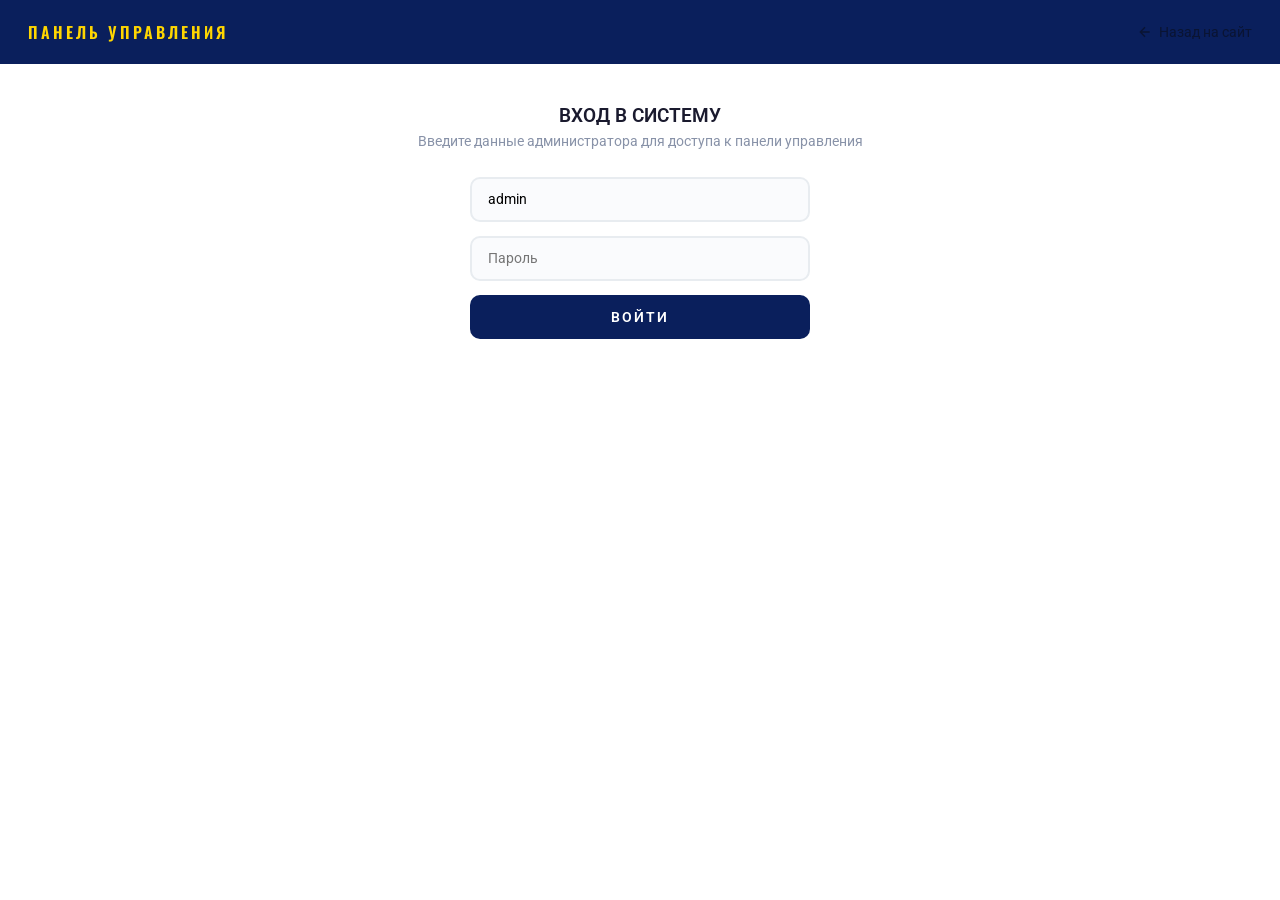
<file: admin.html>
<!DOCTYPE html>
<html lang="ru">
<head>
  <meta charset="UTF-8">
  <meta name="viewport" content="width=device-width, initial-scale=1.0">
  <title>Алга — Панель Управления</title>
  <link href="https://fonts.googleapis.com/css2?family=Bebas+Neue&family=Oswald:wght@300;400;600;700&family=Roboto:wght@300;400;500&display=swap" rel="stylesheet">
  <link rel="stylesheet" href="css/style.css">
  <style>
    body, html { margin: 0; padding: 0; height: 100%; background: #f0f2f5; }
    #adminModal { position: static; display: block; min-height: 100vh; background: transparent; padding: 0; box-sizing: border-box; }
    .admin-panel { max-height: none; box-shadow: none; border-radius: 0; margin: 0; width: 100%; max-width: none; min-height: 100vh; }
    .admin-close { display: none; }
  </style>
</head>
<body>

<div id="adminModal">
  <div class="admin-panel">
    <div class="admin-header">
      <h2>ПАНЕЛЬ УПРАВЛЕНИЯ</h2>
      <a href="index.html" style="display:flex; align-items:center; text-decoration:none; color:inherit; font-size:14px; opacity:0.8;">
        <svg width="16" height="16" viewBox="0 0 24 24" fill="none" stroke="currentColor" stroke-width="2" style="margin-right:6px;"><path d="M19 12H5M12 19l-7-7 7-7"/></svg> Назад на сайт
      </a>
    </div>

    <div id="adminLogin" class="admin-login">
      <h3>ВХОД В СИСТЕМУ</h3>
      <p>Введите данные администратора для доступа к панели управления</p>
      <div class="login-form">
        <input type="text" id="loginUser" placeholder="Логин" value="admin">
        <input type="password" id="loginPass" placeholder="Пароль">
        <button class="login-btn" onclick="doLogin()">Войти</button>
        <div class="login-error" id="loginError" style="display:none;">Неверный логин или пароль</div>
      </div>
    </div>

    <div id="adminContent" class="admin-content-hidden">
      <div class="admin-tabs">
        <button class="admin-tab active" onclick="switchTab('applications', this)">Заявки</button>
        <button class="admin-tab" onclick="switchTab('trainers', this)">Тренеры</button>
        <button class="admin-tab" onclick="switchTab('schedule', this)">Расписание</button>
        <button class="admin-tab" onclick="switchTab('stats', this)">Статистика</button>
      </div>

      <div class="admin-body">
        <div class="tab-content active" id="tab-applications">
          <div class="admin-section-title">ВХОДЯЩИЕ ЗАЯВКИ</div>
          <table class="admin-table">
            <thead>
              <tr>
                <th>#</th><th>Имя</th><th>Телефон</th>
                <th>Секция</th><th>Возраст</th><th>Статус</th><th>Действия</th>
              </tr>
            </thead>
            <tbody id="applicationsBody"></tbody>
          </table>
        </div>

        <div class="tab-content" id="tab-trainers">
          <div class="admin-add-form">
            <h4>+ Добавить тренера</h4>
            <div class="admin-form-row">
              <input type="text" id="trName" placeholder="Имя тренера">
              <select id="trSport">
                <option value="sambo">Самбо</option>
                <option value="karate">Карате</option>
                <option value="boxing">Бокс</option>
              </select>
              <input type="text" id="trTitle" placeholder="Звание / титул">
              <input type="text" id="trAchieve" placeholder="Достижение">
            </div>
            <button class="btn-add" onclick="addTrainer()">Добавить</button>
          </div>
          <div class="admin-section-title">СПИСОК ТРЕНЕРОВ</div>
          <table class="admin-table">
            <thead>
              <tr><th>Имя</th><th>Секция</th><th>Звание</th><th>Достижение</th><th>Действия</th></tr>
            </thead>
            <tbody id="trainersAdminBody"></tbody>
          </table>
        </div>

        <div class="tab-content" id="tab-schedule">
          <div class="admin-add-form">
            <h4>+ Добавить занятие</h4>
            <div class="admin-form-row">
              <input type="text" id="slotTime" placeholder="Время (09:00)">
              <select id="slotDay">
                <option value="Пн">Понедельник</option>
                <option value="Вт">Вторник</option>
                <option value="Ср">Среда</option>
                <option value="Чт">Четверг</option>
                <option value="Пт">Пятница</option>
                <option value="Сб">Суббота</option>
                <option value="Вс">Воскресенье</option>
              </select>
              <select id="slotSport">
                <option value="sambo">Самбо</option>
                <option value="karate">Карате</option>
                <option value="boxing">Бокс</option>
              </select>
              <input type="text" id="slotTrainer" placeholder="Тренер">
            </div>
            <button class="btn-add" onclick="addSlot()">Добавить</button>
          </div>
          <div class="admin-section-title">ТЕКУЩЕЕ РАСПИСАНИЕ</div>
          <table class="admin-table">
            <thead>
              <tr><th>День</th><th>Время</th><th>Секция</th><th>Тренер</th><th>Действия</th></tr>
            </thead>
            <tbody id="scheduleAdminBody"></tbody>
          </table>
        </div>

        <div class="tab-content" id="tab-stats">
          <div class="admin-section-title">СТАТИСТИКА КОМПЛЕКСА</div>
          <div class="stats-boxes">
            <div class="stat-box">
              <div class="stat-box-num" id="statEnroll">0</div>
              <div class="stat-box-label">Заявок всего</div>
            </div>
            <div class="stat-box">
              <div class="stat-box-num" id="statTrainers">0</div>
              <div class="stat-box-label">Тренеров</div>
            </div>
            <div class="stat-box">
              <div class="stat-box-num" id="statSlots">0</div>
              <div class="stat-box-label">Занятий в неделю</div>
            </div>
          </div>
          <div class="stats-chart">
            <div class="stats-chart-title">
              Распределение по секциям
            </div>
            <div id="sportBars"></div>
          </div>
        </div>
      </div>
    </div>
  </div>
</div>

<script src="js/admin_panel.js?v=1"></script>
</body>
</html>
</file>
<file: css/style.css>
:root {
  --blue: #0A1F5C;
  --blue-mid: #1A3A8F;
  --blue-light: #2550C0;
  --yellow: #FFD600;
  --yellow-dark: #F5B800;
  --white: #FFFFFF;
  --gray: #F0F4FF;
  --text-dark: #0A1229;
  --text-gray: #5A6A8A;
}

* { margin: 0; padding: 0; box-sizing: border-box; }
html { scroll-behavior: smooth; }
body {
  font-family: 'Roboto', sans-serif;
  background: var(--white);
  color: var(--text-dark);
  overflow-x: hidden;
}

/* ====== NAV ====== */
nav {
  position: fixed; top: 0; left: 0; right: 0; z-index: 1000;
  display: flex; align-items: center; justify-content: space-between;
  padding: 0 48px;
  height: 72px;
  background: rgba(10,31,92,0.97);
  backdrop-filter: blur(12px);
  border-bottom: 2px solid var(--yellow);
}
.nav-logo {
  font-family: 'Bebas Neue', cursive;
  font-size: 2.2rem;
  color: var(--yellow);
  letter-spacing: 4px;
  text-shadow: 0 0 20px rgba(255,214,0,0.4);
}
.nav-links { display: flex; gap: 36px; list-style: none; }
.nav-links a {
  font-family: 'Oswald', sans-serif;
  font-weight: 400;
  font-size: 0.85rem;
  letter-spacing: 2px;
  text-transform: uppercase;
  color: rgba(255,255,255,0.8);
  text-decoration: none;
  transition: color 0.2s;
}
.nav-links a:hover { color: var(--yellow); }
.nav-btn {
  font-family: 'Oswald', sans-serif;
  font-weight: 600;
  font-size: 0.8rem;
  letter-spacing: 2px;
  text-transform: uppercase;
  background: var(--yellow);
  color: var(--blue);
  border: none;
  padding: 10px 24px;
  cursor: pointer;
  transition: background 0.2s, transform 0.1s;
}
.nav-btn:hover { background: var(--yellow-dark); transform: translateY(-1px); }

/* ====== HERO ====== */
#hero {
  min-height: 100vh;
  background: var(--blue);
  position: relative;
  display: flex;
  align-items: center;
  overflow: hidden;
  padding-top: 72px;
}
.hero-bg-photo {
  position: absolute; inset: 0;
  background-image: url('https://images.unsplash.com/photo-1544717305-2782549b5136?w=1600&q=80');
  background-size: cover;
  background-position: center;
  opacity: 0.18;
}
.hero-bg-lines {
  position: absolute; inset: 0;
  background-image:
    repeating-linear-gradient(90deg, rgba(255,214,0,0.04) 0px, rgba(255,214,0,0.04) 1px, transparent 1px, transparent 80px),
    repeating-linear-gradient(0deg, rgba(255,214,0,0.04) 0px, rgba(255,214,0,0.04) 1px, transparent 1px, transparent 80px);
}
.hero-diagonal {
  position: absolute;
  right: -80px; top: 0; bottom: 0;
  width: 55%;
  background: var(--blue-mid);
  clip-path: polygon(15% 0, 100% 0, 100% 100%, 0% 100%);
  overflow: hidden;
}
.hero-diagonal-photo {
  position: absolute; inset: 0;
  background-image: url('https://images.unsplash.com/photo-1555597673-b21d5c935865?w=900&q=80');
  background-size: cover;
  background-position: center;
  opacity: 0.35;
}
.hero-content {
  position: relative; z-index: 2;
  padding: 0 80px;
  max-width: 700px;
}
.hero-tag {
  font-family: 'Oswald', sans-serif;
  font-size: 0.75rem;
  font-weight: 600;
  letter-spacing: 4px;
  text-transform: uppercase;
  color: var(--yellow);
  margin-bottom: 20px;
  display: flex; align-items: center; gap: 12px;
}
.hero-tag::before {
  content: '';
  display: block; width: 40px; height: 2px;
  background: var(--yellow);
}
.hero-title {
  font-family: 'Bebas Neue', cursive;
  font-size: clamp(3rem, 6vw, 5rem);
  line-height: 0.95;
  color: var(--white);
  margin-bottom: 6px;
}
.hero-title span { color: var(--yellow); }
.hero-subtitle {
  font-family: 'Oswald', sans-serif;
  font-size: clamp(0.85rem, 1.5vw, 1.1rem);
  font-weight: 300;
  letter-spacing: 6px;
  text-transform: uppercase;
  color: rgba(255,255,255,0.5);
  margin-bottom: 24px;
}
.hero-desc {
  font-size: 0.9rem;
  line-height: 1.6;
  color: rgba(255,255,255,0.65);
  margin-bottom: 28px;
  max-width: 440px;
}
.hero-btns { display: flex; gap: 16px; flex-wrap: wrap; }
.btn-primary {
  font-family: 'Oswald', sans-serif;
  font-weight: 600;
  font-size: 0.75rem;
  letter-spacing: 3px;
  text-transform: uppercase;
  background: var(--yellow);
  color: var(--blue);
  border: none;
  padding: 12px 28px;
  cursor: pointer;
  transition: all 0.2s;
  text-decoration: none;
  display: inline-block;
}
.btn-primary:hover { background: var(--yellow-dark); transform: translateY(-2px); box-shadow: 0 8px 24px rgba(255,214,0,0.3); }
.btn-outline {
  font-family: 'Oswald', sans-serif;
  font-weight: 600;
  font-size: 0.75rem;
  letter-spacing: 3px;
  text-transform: uppercase;
  background: transparent;
  color: var(--white);
  border: 2px solid rgba(255,255,255,0.3);
  padding: 10px 26px;
  cursor: pointer;
  transition: all 0.2s;
  text-decoration: none;
  display: inline-block;
}
.btn-outline:hover { border-color: var(--yellow); color: var(--yellow); }
.hero-stats {
  position: absolute;
  right: 60px; bottom: 60px;
  display: flex; gap: 48px;
  z-index: 2;
}
.stat { text-align: center; }
.stat-num {
  font-family: 'Bebas Neue', cursive;
  font-size: 2.8rem;
  color: var(--yellow);
  line-height: 1;
}
.stat-label {
  font-family: 'Oswald', sans-serif;
  font-size: 0.65rem;
  letter-spacing: 3px;
  text-transform: uppercase;
  color: rgba(255,255,255,0.4);
  margin-top: 4px;
}

/* ====== SECTION COMMON ====== */
.section-header { margin-bottom: 60px; }
.section-tag {
  font-family: 'Oswald', sans-serif;
  font-size: 0.7rem;
  font-weight: 600;
  letter-spacing: 4px;
  text-transform: uppercase;
  color: var(--blue-light);
  margin-bottom: 12px;
  display: flex; align-items: center; gap: 12px;
}
.section-tag::before {
  content: '';
  display: block; width: 30px; height: 2px;
  background: var(--yellow);
}
.section-title {
  font-family: 'Bebas Neue', cursive;
  font-size: clamp(2.5rem, 5vw, 4.5rem);
  color: var(--blue);
  line-height: 1;
}

/* ====== SPORTS ====== */
#sports {
  background: var(--gray);
  padding: 100px 80px;
}
.sports-grid {
  display: grid;
  grid-template-columns: repeat(3, 1fr);
  gap: 2px;
}
.sport-card {
  position: relative;
  background: var(--blue);
  overflow: hidden;
  cursor: pointer;
  transition: transform 0.3s;
}
.sport-card:hover { transform: translateY(-6px); z-index: 2; }
.sport-card::before {
  content: '';
  position: absolute;
  bottom: 0; left: 0; right: 0;
  height: 4px;
  background: var(--yellow);
  transform: scaleX(0);
  transition: transform 0.3s;
}
.sport-card:hover::before { transform: scaleX(1); }
.sport-card .sport-photo-wrap {
  overflow: hidden;
  height: 220px;
  border-radius: 0;
}
.sport-photo {
  width: 100%;
  height: 100%;
  object-fit: cover;
  display: block;
  opacity: 0.5;
  transition: opacity 0.3s, transform 0.4s;
}
.sport-card:hover .sport-photo { opacity: 0.65; transform: scale(1.12); }
.sport-body { padding: 36px 44px 44px; }
.sport-num {
  font-family: 'Bebas Neue', cursive;
  font-size: 5rem;
  color: rgba(255,255,255,0.05);
  position: absolute;
  top: 20px; right: 30px;
  line-height: 1;
}
.sport-name {
  font-family: 'Bebas Neue', cursive;
  font-size: 2.2rem;
  color: var(--white);
  letter-spacing: 3px;
  margin-bottom: 16px;
}
.sport-desc {
  font-size: 0.9rem;
  line-height: 1.7;
  color: rgba(255,255,255,0.55);
  margin-bottom: 28px;
}
.sport-features { list-style: none; display: flex; flex-direction: column; gap: 8px; }
.sport-features li {
  font-family: 'Oswald', sans-serif;
  font-size: 0.75rem;
  letter-spacing: 2px;
  text-transform: uppercase;
  color: rgba(255,255,255,0.4);
  display: flex; align-items: center; gap: 8px;
}
.sport-features li::before {
  content: '';
  display: block; width: 16px; height: 1px;
  background: var(--yellow);
}

/* ====== TRAINERS ====== */
#trainers { padding: 100px 80px; background: var(--white); }
.trainers-filter {
  display: flex;
  gap: 10px;
  justify-content: center;
  margin-bottom: 32px;
  flex-wrap: wrap;
}
.trainers-grid {
  display: grid;
  grid-template-columns: repeat(auto-fit, minmax(280px, 380px));
  gap: 32px;
  margin-top: 60px;
  justify-content: center;
}
.trainer-card {
  border: 1px solid rgba(10,31,92,0.1);
  overflow: hidden;
  border-radius: 12px;
  transition: box-shadow 0.3s;
  opacity: 0;
  transform: translateY(30px);
  animation: fadeUp 0.6s ease forwards;
}
.trainer-card:nth-child(1) { animation-delay: 0.1s; }
.trainer-card:nth-child(2) { animation-delay: 0.2s; }
.trainer-card:nth-child(3) { animation-delay: 0.3s; }
.trainer-card:nth-child(4) { animation-delay: 0.4s; }
.trainer-card:nth-child(5) { animation-delay: 0.5s; }
.trainer-card:hover { box-shadow: 0 20px 60px rgba(10,31,92,0.12); }
.trainer-photo {
  height: 300px;
  position: relative;
  overflow: hidden;
  background: var(--blue-mid);
  border-radius: 0;
}
.trainer-photo img {
  border-radius: 0;
}
.trainer-photo img {
  width: 100%; height: 100%;
  object-fit: cover;
  display: block;
  transition: transform 0.4s;
}
.trainer-card:hover .trainer-photo img { transform: scale(1.12); }
.trainer-photo::after {
  content: '';
  position: absolute;
  bottom: 0; left: 0; right: 0;
  height: 80px;
  background: linear-gradient(transparent, rgba(10,31,92,0.85));
}
.trainer-badge {
  position: absolute;
  top: 16px; right: 16px;
  background: var(--yellow);
  color: var(--blue);
  font-family: 'Oswald', sans-serif;
  font-size: 0.65rem;
  font-weight: 700;
  letter-spacing: 2px;
  text-transform: uppercase;
  padding: 6px 12px;
  z-index: 1;
}
.trainer-info { padding: 28px 32px; background: var(--white); }
.trainer-name {
  font-family: 'Bebas Neue', cursive;
  font-size: 1.8rem;
  color: var(--blue);
  letter-spacing: 2px;
  margin-bottom: 4px;
}
.trainer-sport {
  font-family: 'Oswald', sans-serif;
  font-size: 0.75rem;
  letter-spacing: 3px;
  text-transform: uppercase;
  color: var(--blue-light);
  margin-bottom: 16px;
}
.trainer-bio {
  font-size: 0.9rem;
  line-height: 1.6;
  color: var(--text-gray);
  margin-bottom: 20px;
}
.trainer-medals { display: flex; gap: 8px; flex-wrap: wrap; }
.medal {
  font-size: 0.7rem;
  font-family: 'Oswald', sans-serif;
  letter-spacing: 1px;
  padding: 4px 10px;
  border: 1px solid rgba(10,31,92,0.15);
  color: var(--text-gray);
}

/* ====== TRAINER MODAL ====== */
.trainer-modal {
  display: none;
  position: fixed;
  inset: 0;
  background: rgba(0,0,0,0.75);
  z-index: 9999;
  align-items: center;
  justify-content: center;
}
.trainer-modal.open {
  display: flex;
}
.trainer-modal-content {
  background: var(--white);
  border-radius: 16px;
  max-width: 480px;
  width: 90%;
  padding: 36px;
  position: relative;
  animation: fadeInUp 0.3s ease;
}
.trainer-modal-close {
  position: absolute;
  top: 16px;
  right: 16px;
  background: none;
  border: none;
  font-size: 1.5rem;
  cursor: pointer;
  color: #333;
  line-height: 1;
}
.trainer-modal-body {
  display: flex;
  gap: 20px;
  align-items: flex-start;
}
.trainer-modal-photo {
  width: 100px;
  height: 100px;
  border-radius: 50%;
  object-fit: cover;
  border: 3px solid var(--yellow);
  flex-shrink: 0;
}
.trainer-modal-name {
  font-family: 'Oswald', sans-serif;
  font-size: 1.5rem;
  font-weight: 700;
  color: var(--blue);
}
.trainer-modal-title {
  font-size: 0.9rem;
  color: var(--text-gray);
  margin: 4px 0;
}
.trainer-modal-sport {
  display: inline-block;
  padding: 3px 12px;
  border-radius: 20px;
  font-size: 0.78rem;
  font-weight: 700;
  margin-top: 4px;
}
.trainer-modal-divider {
  margin-top: 20px;
  padding-top: 20px;
  border-top: 1px solid #eee;
}
.trainer-modal-achieve-label {
  font-family: 'Oswald', sans-serif;
  font-size: 0.7rem;
  letter-spacing: 2px;
  text-transform: uppercase;
  color: var(--blue);
  margin-bottom: 8px;
}
.trainer-modal-achieve-text {
  font-size: 0.95rem;
  color: #333;
  line-height: 1.6;
}
.trainer-modal-enroll {
  display: block;
  margin-top: 24px;
  background: var(--yellow);
  color: var(--blue);
  text-align: center;
  padding: 12px;
  border-radius: 8px;
  font-family: 'Oswald', sans-serif;
  font-weight: 700;
  letter-spacing: 2px;
  text-decoration: none;
  transition: background 0.2s;
}
.trainer-modal-enroll:hover {
  background: var(--yellow-dark);
}

/* ====== GALLERY ====== */
#gallery {
  padding: 100px 80px;
  background: var(--blue);
}
#gallery .section-title { color: var(--white); }
#gallery .section-tag { color: rgba(255,214,0,0.8); }
.gallery-grid {
  display: flex;
  gap: 16px;
  overflow-x: auto;
  padding-bottom: 10px;
  scroll-snap-type: x mandatory;
  margin-top: 60px;
}
.gallery-item {
  min-width: 300px;
  height: 220px;
  flex-shrink: 0;
  scroll-snap-align: start;
  border-radius: 8px;
  overflow: hidden;
  position: relative;
  cursor: pointer;
}
.gallery-item img {
  width: 100%;
  height: 100%;
  object-fit: cover;
  display: block;
  border-radius: 8px;
  transition: transform 0.4s, filter 0.4s;
  filter: brightness(0.75) saturate(0.8);
}
.gallery-item:hover img { transform: scale(1.12); filter: brightness(0.9) saturate(1); }
.gallery-item::after {
  content: '';
  position: absolute; inset: 0;
  border: 0px solid var(--yellow);
  transition: border-width 0.2s;
  pointer-events: none;
}
.gallery-item:hover::after { border-width: 3px; }
.gallery-grid::-webkit-scrollbar { height: 6px; }
.gallery-grid::-webkit-scrollbar-thumb {
  background: var(--yellow);
  border-radius: 10px;
}

/* ====== GALLERY NAV ====== */
.gallery-nav {
  display: flex;
  gap: 10px;
  margin-top: 24px;
  justify-content: center;
}
.gallery-nav-btn {
  padding: 8px 16px;
  background: var(--yellow);
  color: var(--blue);
  border: none;
  cursor: pointer;
  font-family: 'Oswald', sans-serif;
  font-weight: 600;
  font-size: 0.85rem;
  transition: background 0.2s;
}
.gallery-nav-btn:hover {
  background: var(--yellow-dark);
}

/* ====== SCHEDULE ====== */
#schedule {
  padding: 100px 80px;
  background: var(--gray);
  position: relative;
  overflow: hidden;
}
#schedule::before {
  content: 'АЛГА';
  font-family: 'Bebas Neue', cursive;
  font-size: 20rem;
  color: rgba(10,31,92,0.04);
  position: absolute;
  right: -60px; top: 50%;
  transform: translateY(-50%);
  letter-spacing: 20px;
  pointer-events: none;
}
.schedule-filter {
  display: flex;
  gap: 12px;
  margin: 30px 0;
}
.filter-btn {
  padding: 10px 20px;
  border: 2px solid var(--blue);
  background: transparent;
  color: var(--blue);
  font-family: 'Oswald', sans-serif;
  cursor: pointer;
  transition: all 0.2s;
  letter-spacing: 2px;
}
.filter-btn.active,
.filter-btn:hover {
  background: var(--blue);
  color: var(--yellow);
}
.schedule-grid {
  display: grid;
  grid-template-columns: repeat(7, 1fr);
  gap: 2px;
  margin-top: 60px;
}
.day-col {
  display: flex;
  flex-direction: column;
  gap: 2px;
  background: white;
}
.day-header {
  background: var(--blue);
  color: var(--yellow);
  font-family: 'Oswald', sans-serif;
  font-size: 0.7rem;
  font-weight: 700;
  letter-spacing: 2px;
  text-transform: uppercase;
  text-align: center;
  padding: 12px 8px;
}
.schedule-slot {
  background: var(--white);
  border: 1px solid rgba(10,31,92,0.07);
  padding: 10px;
  min-height: auto;
  display: flex; flex-direction: column; justify-content: center;
  transition: background 0.2s;
}
.schedule-slot:hover { background: rgba(10,31,92,0.03); }
.slot-time {
  font-family: 'Oswald', sans-serif;
  font-size: 0.65rem;
  letter-spacing: 2px;
  color: var(--blue-light);
  margin-bottom: 4px;
}
.slot-name {
  font-family: 'Oswald', sans-serif;
  font-size: 0.8rem;
  font-weight: 600;
  color: var(--blue);
  line-height: 1.2;
}
.slot-trainer { font-size: 0.7rem; color: var(--text-gray); margin-top: 4px; }
.slot-sambo { border-left: 3px solid #4ECDC4; }
.slot-karate { border-left: 3px solid var(--yellow-dark); }
.slot-boxing { border-left: 3px solid #FF6B6B; }

.active-slot {
  background: rgba(255,214,0,0.15);
  border: 2px solid var(--yellow);
}

/* ====== ENROLLMENT ====== */
#enroll { padding: 100px 80px; background: var(--white); }
.enroll-inner {
  display: grid;
  grid-template-columns: 1fr 1fr;
  gap: 80px;
  align-items: center;
}
.enroll-left h2 {
  font-family: 'Bebas Neue', cursive;
  font-size: clamp(2.5rem, 4vw, 4rem);
  color: var(--blue);
  line-height: 1;
  margin-bottom: 20px;
}
.enroll-left h2 span { color: var(--yellow-dark); }
.enroll-left p { font-size: 1rem; line-height: 1.7; color: var(--text-gray); margin-bottom: 32px; }
.enroll-benefits { list-style: none; display: flex; flex-direction: column; gap: 16px; }
.enroll-benefits li {
  display: flex; align-items: flex-start; gap: 16px;
  font-size: 0.9rem; color: var(--text-dark); line-height: 1.5;
}
.benefit-icon {
  flex-shrink: 0;
  width: 36px;
  height: 36px;
  background: var(--yellow);
  display: flex;
  align-items: center;
  justify-content: center;
}
.benefit-icon .icon { stroke: var(--blue); width: 20px; height: 20px; }
.enroll-form {
  background: var(--gray);
  border: 1px solid rgba(10,31,92,0.08);
  padding: 48px;
}
.form-title {
  font-family: 'Bebas Neue', cursive;
  font-size: 1.8rem;
  color: var(--blue);
  letter-spacing: 2px;
  margin-bottom: 32px;
}
.form-group { margin-bottom: 20px; }
.form-group label {
  font-family: 'Oswald', sans-serif;
  font-size: 0.7rem;
  font-weight: 600;
  letter-spacing: 2px;
  text-transform: uppercase;
  color: var(--blue);
  display: block;
  margin-bottom: 8px;
}
.form-group input,
.form-group select,
.form-group textarea {
  width: 100%;
  padding: 12px 16px;
  border: 2px solid rgba(10,31,92,0.12);
  background: var(--white);
  font-family: 'Roboto', sans-serif;
  font-size: 0.9rem;
  color: var(--text-dark);
  outline: none;
  transition: border-color 0.2s;
}
.form-group input:focus,
.form-group select:focus,
.form-group textarea:focus { border-color: var(--blue-light); }
.form-group textarea { min-height: 90px; resize: vertical; }
.form-submit {
  width: 100%;
  font-family: 'Oswald', sans-serif;
  font-weight: 700;
  font-size: 0.9rem;
  letter-spacing: 3px;
  text-transform: uppercase;
  background: var(--blue);
  color: var(--yellow);
  border: none;
  padding: 18px;
  cursor: pointer;
  transition: all 0.2s;
  margin-top: 8px;
}
.form-submit:hover { background: var(--blue-light); transform: translateY(-2px); }

/* ====== FOOTER ====== */
footer { background: var(--text-dark); padding: 60px 80px 32px; }
.footer-top {
  display: grid;
  grid-template-columns: 2fr 1fr 1fr 1fr;
  gap: 48px;
  margin-bottom: 48px;
}
.footer-brand p {
  font-size: 0.85rem;
  line-height: 1.7;
  color: rgba(255,255,255,0.4);
  max-width: 260px;
  margin-top: 12px;
}
.footer-col h4 {
  font-family: 'Oswald', sans-serif;
  font-size: 0.7rem;
  font-weight: 700;
  letter-spacing: 3px;
  text-transform: uppercase;
  color: var(--yellow);
  margin-bottom: 20px;
}
.footer-col ul { list-style: none; display: flex; flex-direction: column; gap: 10px; }
.footer-col ul li a {
  font-size: 0.85rem;
  color: rgba(255,255,255,0.45);
  text-decoration: none;
  transition: color 0.2s;
}
.footer-col ul li a i { margin-right: 8px; width: 18px; text-align: center; }
.footer-col ul li a:hover { color: var(--white); }
.footer-bottom {
  border-top: 1px solid rgba(255,255,255,0.06);
  padding-top: 28px;
  display: flex; justify-content: space-between; align-items: center;
}
.footer-bottom p { font-size: 0.8rem; color: rgba(255,255,255,0.25); font-family: 'Oswald', sans-serif; letter-spacing: 1px; }

/* ====== ADMIN MODAL (frontend) ====== */
#adminModal {
  display: none;
  position: fixed; inset: 0;
  z-index: 9999;
  background: rgba(0,0,0,0.6);
  backdrop-filter: blur(6px);
  align-items: center;
  justify-content: center;
}
#adminModal.open { display: flex; }
.admin-panel {
  background: #fff;
  width: 95%; max-width: 960px;
  max-height: 88vh;
  overflow-y: auto;
  border-radius: 16px;
  box-shadow: 0 20px 60px rgba(0,0,0,0.25);
}
.admin-header {
  background: #0A1F5C;
  padding: 20px 28px;
  display: flex; align-items: center; justify-content: space-between;
  position: sticky; top: 0; z-index: 10;
  border-radius: 16px 16px 0 0;
}
.admin-header h2 {
  font-family: 'Oswald', sans-serif;
  font-size: 1rem;
  font-weight: 600;
  color: #FFD600;
  letter-spacing: 3px;
  text-transform: uppercase;
}
.admin-close {
  background: none; border: none;
  color: rgba(255,255,255,0.5);
  font-size: 1.5rem;
  cursor: pointer; line-height: 1;
  transition: color 0.2s;
  padding: 0 4px;
}
.admin-close:hover { color: #FFD600; }
.admin-tabs {
  display: flex;
  background: #f8f9fc;
  padding: 0 28px;
  border-bottom: 1px solid #eef0f5;
}
.admin-tab {
  font-family: 'Oswald', sans-serif;
  font-size: 0.78rem; font-weight: 500;
  letter-spacing: 1.5px; text-transform: uppercase;
  padding: 14px 22px;
  background: none; border: none;
  border-bottom: 2px solid transparent;
  margin-bottom: -1px;
  cursor: pointer; color: #8892a8;
  transition: all 0.2s;
}
.admin-tab.active { color: #0A1F5C; border-bottom-color: #FFD600; font-weight: 600; }
.admin-body { padding: 28px; }
.tab-content { display: none; }
.tab-content.active { display: block; }
.admin-content-hidden { display: none; }
.admin-section-title {
  font-size: 0.72rem;
  font-weight: 700;
  letter-spacing: 2px;
  text-transform: uppercase;
  color: #0A1F5C;
  margin-bottom: 20px;
}
.admin-table { width: 100%; border-collapse: collapse; font-size: 0.84rem; }
.admin-table th {
  font-size: 0.66rem; font-weight: 600;
  letter-spacing: 1.5px; text-transform: uppercase;
  color: #8892a8; text-align: left;
  padding: 10px 14px;
  background: #f8f9fc;
  border-bottom: 2px solid #eef0f5;
}
.admin-table td {
  padding: 12px 14px;
  border-bottom: 1px solid #f0f2f5;
  color: #333;
  vertical-align: middle;
}
.admin-table tr:hover td { background: #fafbfd; }
.admin-add-form {
  background: #f8f9fc;
  border: 1px solid #eef0f5;
  border-radius: 10px;
  padding: 24px;
  margin-bottom: 24px;
}
.admin-add-form h4 {
  font-size: 0.78rem; font-weight: 600;
  letter-spacing: 1.5px; text-transform: uppercase;
  color: #0A1F5C; margin-bottom: 16px;
}
.admin-form-row {
  display: grid;
  grid-template-columns: repeat(auto-fit, minmax(160px, 1fr));
  gap: 12px; margin-bottom: 12px;
}
.admin-form-row input,
.admin-form-row select {
  padding: 10px 14px;
  border: 2px solid #e8ecf0;
  border-radius: 8px;
  background: #fff;
  font-family: 'Roboto', sans-serif;
  font-size: 0.84rem; color: #333;
  outline: none; transition: border-color 0.2s;
}
.admin-form-row input:focus,
.admin-form-row select:focus { border-color: #0A1F5C; }
.btn-add {
  font-weight: 600; font-size: 0.78rem;
  letter-spacing: 1.5px; text-transform: uppercase;
  background: #FFD600; color: #0A1F5C;
  border: none; padding: 10px 24px;
  border-radius: 8px;
  cursor: pointer; transition: all 0.15s;
  font-family: inherit;
}
.btn-add:hover { background: #f5b800; }

/* Admin login inside modal */
.admin-login {
  padding: 60px 36px;
  text-align: center;
}
.admin-login h3 {
  font-size: 1.2rem;
  font-weight: 600;
  color: #1a1a2e;
  margin-bottom: 6px;
}
.admin-login p {
  color: #8892a8;
  font-size: 0.85rem;
  margin-bottom: 28px;
}
.login-form { max-width: 340px; margin: 0 auto; }
.login-form input {
  width: 100%; margin-bottom: 14px;
  padding: 12px 16px;
  border: 2px solid #e8ecf0;
  border-radius: 10px;
  background: #fafbfd;
  font-size: 0.9rem;
  outline: none; transition: border-color 0.2s;
  font-family: inherit;
}
.login-form input:focus { border-color: #0A1F5C; background: #fff; }
.login-btn {
  width: 100%;
  font-weight: 600; font-size: 0.85rem;
  letter-spacing: 2px; text-transform: uppercase;
  background: #0A1F5C; color: #fff;
  border: none; padding: 14px;
  border-radius: 10px;
  cursor: pointer; transition: background 0.2s;
  font-family: inherit;
}
.login-btn:hover { background: #1a3a8f; }
.login-error { color: #e53935; font-size: 0.8rem; margin-top: 12px; display: none; font-weight: 500; }

/* Badges in admin table */
.admin-table .badge {
  display: inline-block;
  padding: 3px 10px;
  border-radius: 20px;
  font-size: 0.66rem;
  font-weight: 600;
}
.admin-table .badge-new { background: #fff8e1; color: #b8860b; border: 1px solid #ffe082; }
.admin-table .badge-done { background: #e8f5e9; color: #2e7d32; border: 1px solid #a5d6a7; }
.admin-table .badge-called { background: #e3f2fd; color: #1565c0; border: 1px solid #90caf9; }

/* Sport badges in admin table */
.admin-table .sport-badge {
  display: inline-block;
  padding: 2px 8px;
  border-radius: 6px;
  font-size: 0.7rem;
  font-weight: 600;
}
.admin-table .sport-badge.sambo { background: #eef6ff; color: #0d47a1; border: 1px solid #bbdefb; }
.admin-table .sport-badge.karate { background: #fce4ec; color: #880e4f; border: 1px solid #f48fb1; }
.admin-table .sport-badge.boxing { background: #fff3e0; color: #bf360c; border: 1px solid #ffcc80; }

/* Admin table action buttons */
.admin-action-btn {
  padding: 5px 10px;
  border: none;
  border-radius: 6px;
  font-size: 0.7rem;
  cursor: pointer;
  font-weight: 600;
  transition: all 0.15s;
  font-family: inherit;
}
.admin-action-btn.edit { background: #e8f5e9; color: #2e7d32; }
.admin-action-btn.edit:hover { background: #c8e6c9; }
.admin-action-btn.delete { background: #ffebee; color: #c62828; }
.admin-action-btn.delete:hover { background: #ffcdd2; }
.admin-action-btn.call { background: #e3f2fd; color: #1565c0; }
.admin-action-btn.call:hover { background: #bbdefb; }

/* Stats boxes in admin modal */
.stats-boxes {
  display: grid;
  grid-template-columns: repeat(3,1fr);
  gap: 16px;
  margin-bottom: 24px;
}
.stat-box {
  background: #0A1F5C;
  border-radius: 10px;
  padding: 24px;
  text-align: center;
}
.stat-box-num {
  font-family: 'Bebas Neue', cursive;
  font-size: 2.5rem;
  color: #FFD600;
  line-height: 1;
}
.stat-box-label {
  font-size: 0.68rem;
  letter-spacing: 1.5px;
  text-transform: uppercase;
  color: rgba(255,255,255,0.5);
  margin-top: 4px;
  font-weight: 500;
}
.stats-chart {
  background: var(--gray);
  padding: 24px;
}
.stats-chart-title {
  font-family: 'Oswald', sans-serif;
  font-size: 0.7rem;
  letter-spacing: 3px;
  text-transform: uppercase;
  color: var(--blue);
  margin-bottom: 16px;
  font-weight: 700;
}

/* ====== SVG ICONS ====== */
.icon {
  display: inline-block;
  width: 24px;
  height: 24px;
  fill: none;
  stroke: currentColor;
  stroke-width: 2;
  stroke-linecap: round;
  stroke-linejoin: round;
  flex-shrink: 0;
}
.icon-sm { width: 18px; height: 18px; }
.icon-lg { width: 32px; height: 32px; }
.icon-yellow { stroke: var(--yellow); }
.icon-white { stroke: var(--white); }
.icon-blue { stroke: var(--blue); }
.benefit-icon {
  flex-shrink: 0;
  width: 36px;
  height: 36px;
  background: var(--yellow);
  display: flex;
  align-items: center;
  justify-content: center;
}
.benefit-icon .icon { stroke: var(--blue); }

.icon-footer-heart {
  display: inline;
  vertical-align: middle;
  stroke: var(--yellow);
}

/* Footer contact icons */
.footer-contacts a {
  display: flex;
  align-items: center;
  gap: 10px;
}
.footer-contacts .icon {
  stroke: var(--yellow);
  opacity: 0.7;
}
.insta-icon { color: #E4405F; }
.wa-icon { color: #25D366; }

/* ====== NOTIFICATION ====== */
#notification {
  position: fixed;
  bottom: 32px; right: 32px;
  background: var(--blue);
  color: var(--white);
  padding: 16px 28px;
  font-family: 'Oswald', sans-serif;
  font-size: 0.85rem;
  letter-spacing: 1px;
  border-left: 4px solid var(--yellow);
  z-index: 9998;
  transform: translateX(200px);
  opacity: 0;
  transition: all 0.35s ease;
  max-width: 360px;
}
#notification.show { transform: translateX(0); opacity: 1; }

/* ====== MAP ====== */
#map-section {
  background: var(--white);
  padding: 0;
}
.map-inner {
  display: flex;
  gap: 0;
  max-width: 1100px;
  margin: 0 auto;
  align-items: stretch;
}
#map {
  flex: 1;
  min-height: 360px;
}
.map-card {
  width: 300px;
  flex-shrink: 0;
  background: var(--blue);
  padding: 36px 28px;
  display: flex;
  flex-direction: column;
  justify-content: center;
}
.map-card h3 {
  font-family: 'Bebas Neue', cursive;
  font-size: 1.6rem;
  color: var(--yellow);
  letter-spacing: 3px;
  margin-bottom: 24px;
}
.map-card ul {
  list-style: none;
  display: flex;
  flex-direction: column;
  gap: 16px;
}
.map-card ul li {
  display: flex;
  align-items: center;
  gap: 12px;
  font-size: 0.85rem;
  color: rgba(255,255,255,0.85);
  line-height: 1.4;
}
.map-card ul li .icon {
  flex-shrink: 0;
  stroke: var(--yellow);
  width: 18px;
  height: 18px;
}
.map-btn {
  display: block;
  margin-top: 28px;
  background: var(--yellow);
  color: var(--blue);
  font-family: 'Oswald', sans-serif;
  font-weight: 600;
  font-size: 0.78rem;
  letter-spacing: 3px;
  text-transform: uppercase;
  padding: 12px 24px;
  border: none;
  border-radius: 8px;
  text-decoration: none;
  text-align: center;
  transition: background 0.2s, transform 0.1s;
}
.map-btn:hover { background: var(--yellow-dark); transform: translateY(-2px); }
.map-overlay h3 {
  font-family: 'Bebas Neue', cursive;
  font-size: 1.6rem;
  color: var(--yellow);
  letter-spacing: 3px;
  margin-bottom: 24px;
}
.map-overlay ul {
  list-style: none;
  display: flex;
  flex-direction: column;
  gap: 16px;
}
.map-overlay ul li {
  display: flex;
  align-items: center;
  gap: 12px;
  font-size: 0.85rem;
  color: rgba(255,255,255,0.85);
  line-height: 1.4;
}
.map-overlay ul li .icon {
  flex-shrink: 0;
  stroke: var(--yellow);
  width: 18px;
  height: 18px;
}
.map-btn {
  display: block;
  margin-top: 28px;
  background: var(--yellow);
  color: var(--blue);
  font-family: 'Oswald', sans-serif;
  font-weight: 600;
  font-size: 0.78rem;
  letter-spacing: 3px;
  text-transform: uppercase;
  padding: 12px 24px;
  border: none;
  border-radius: 8px;
  text-decoration: none;
  text-align: center;
  transition: background 0.2s, transform 0.1s;
}
.map-btn:hover { background: var(--yellow-dark); transform: translateY(-2px); }

/* ====== BACK TO TOP ====== */
.back-to-top {
  display: none;
  position: fixed;
  bottom: 28px;
  right: 28px;
  width: 48px;
  height: 48px;
  border-radius: 50%;
  background: var(--yellow);
  color: var(--blue);
  border: none;
  font-size: 1.4rem;
  cursor: pointer;
  z-index: 999;
  box-shadow: 0 4px 16px rgba(0,0,0,0.2);
  transition: opacity 0.3s, transform 0.3s;
  line-height: 48px;
  text-align: center;
}
.back-to-top:hover {
  transform: translateY(-2px);
  box-shadow: 0 6px 20px rgba(0,0,0,0.3);
}

/* ====== ANIMATIONS ====== */
@keyframes fadeUp {
  from { opacity: 0; transform: translateY(30px); }
  to { opacity: 1; transform: translateY(0); }
}
@keyframes fadeIn {
  from { opacity: 0; }
  to { opacity: 1; }
}
@keyframes fadeInUp {
  from { opacity: 0; transform: translateY(20px); }
  to { opacity: 1; transform: translateY(0); }
}
.hero-content > * { animation: fadeUp 0.7s ease both; }
.hero-content > *:nth-child(1) { animation-delay: 0.1s; }
.hero-content > *:nth-child(2) { animation-delay: 0.2s; }
.hero-content > *:nth-child(3) { animation-delay: 0.3s; }
.hero-content > *:nth-child(4) { animation-delay: 0.4s; }
.hero-content > *:nth-child(5) { animation-delay: 0.5s; }
.hero-stats { animation: fadeIn 1s ease 0.7s both; }

/* ====== HAMBURGER ====== */
.hamburger {
  display: none;
  flex-direction: column;
  gap: 5px;
  background: none;
  border: none;
  cursor: pointer;
  padding: 4px;
  z-index: 1001;
}
.hamburger span {
  display: block;
  width: 26px;
  height: 2px;
  background: var(--yellow);
  transition: all 0.3s;
  border-radius: 2px;
}
.hamburger.open span:nth-child(1) { transform: rotate(45deg) translate(5px, 5px); }
.hamburger.open span:nth-child(2) { opacity: 0; }
.hamburger.open span:nth-child(3) { transform: rotate(-45deg) translate(5px, -5px); }

/* ====== RESPONSIVE ====== */
@media (max-width: 1200px) {
  .hero-diagonal { width: 45%; right: -60px; }
  .hero-content { padding: 0 60px; }
  .hero-stats { right: 40px; gap: 32px; }
  #sports, #trainers, #gallery, #schedule, #enroll, footer { padding-left: 60px; padding-right: 60px; }
  .enroll-inner { gap: 60px; }
  .sport-body { padding: 28px 32px 36px; }
}

@media (max-width: 1024px) {
  nav { padding: 0 28px; }
  .nav-links { gap: 20px; }
  .nav-links a { font-size: 0.78rem; }
  .hero-diagonal { display: none; }
  .hero-content { padding: 0 40px; max-width: 600px; }
  .hero-stats { position: relative; right: auto; bottom: auto; gap: 32px; padding: 40px 40px 48px; justify-content: center; }
  .sports-grid { grid-template-columns: 1fr; max-width: 500px; margin: 0 auto; }
  .schedule-grid { grid-template-columns: repeat(4, 1fr); }
  .footer-top { grid-template-columns: 1fr 1fr; gap: 36px; }
  #sports, #trainers, #gallery, #schedule, #enroll, footer { padding-left: 40px; padding-right: 40px; }
  .enroll-inner { gap: 40px; }
}

@media (max-width: 768px) {
  nav { padding: 0 20px; height: 64px; }
  .nav-links {
    display: none;
    position: fixed;
    top: 64px; left: 0; right: 0;
    background: rgba(10,31,92,0.98);
    flex-direction: column;
    gap: 0;
    padding: 16px 0;
    border-bottom: 2px solid var(--yellow);
    z-index: 999;
  }
  .nav-links.open { display: flex; }
  .nav-links a {
    padding: 14px 24px;
    font-size: 0.9rem;
    border-bottom: 1px solid rgba(255,255,255,0.06);
  }
  .hamburger { display: flex; }
  .desk-only { display: none; }

  .hero-content { padding: 0 20px; }
  .hero-title { font-size: clamp(2.4rem, 8vw, 3.5rem); }
  .hero-subtitle { font-size: clamp(0.75rem, 2vw, 0.9rem); letter-spacing: 4px; }
  .hero-desc { font-size: 0.85rem; max-width: 100%; }
  .hero-btns { flex-direction: column; gap: 12px; align-items: center; }
  .btn-primary, .btn-outline { text-align: center; width: 100%; max-width: 280px; }
  .hero-stats { display: none; }
  #hero { min-height: 100vh; padding-bottom: 0; }

  #sports, #trainers, #gallery, #schedule, #enroll, footer { padding-left: 20px; padding-right: 20px; }
  #sports, #trainers, #gallery, #schedule, #enroll { padding-top: 60px; padding-bottom: 60px; }
  .section-header { margin-bottom: 36px; }
  .section-title { font-size: clamp(2rem, 6vw, 3rem); }
  .sports-grid { gap: 16px; }
  .sport-card { border-radius: 12px; }
  .sport-card .sport-photo-wrap { height: 180px; border-radius: 12px 12px 0 0; }
  .sport-body { padding: 24px 24px 32px; }
  .sport-name { font-size: 1.8rem; }
  .sport-num { font-size: 3.5rem; top: 12px; right: 20px; }

  .trainer-card { margin: 0; }
  .trainer-photo { height: 240px; }

  .gallery-item { min-width: 240px; height: 180px; }
  .schedule-grid { grid-template-columns: repeat(2, 1fr); gap: 4px; }
  .day-header { font-size: 0.6rem; padding: 10px 6px; }

  .enroll-inner { grid-template-columns: 1fr; gap: 32px; }
  .enroll-left h2 { font-size: clamp(2rem, 5vw, 2.8rem); }
  .enroll-form { padding: 32px 24px; }
  .form-title { font-size: 1.4rem; }

  footer { padding-top: 40px; padding-bottom: 24px; }
  .footer-top { grid-template-columns: 1fr; gap: 28px; }
  .footer-brand p { max-width: 100%; }
  .footer-bottom { flex-direction: column; gap: 6px; text-align: center; }
  #map-section { padding: 0; }
  .map-inner { flex-direction: column; }
  #map { min-height: 280px; }
  .map-card { width: 100%; padding: 28px 24px; }
    position: relative;
    top: auto;
    right: auto;
    transform: none;
    width: 100%;
    border-radius: 0;
    padding: 28px 24px;
    box-shadow: none;
  }

  .trainer-modal-content { padding: 28px; }
  .trainer-modal-body { flex-direction: column; align-items: center; text-align: center; }
  .trainer-modal-photo { width: 80px; height: 80px; }

  .admin-panel { width: 100%; max-height: 100vh; border-radius: 0; }
  .admin-header { border-radius: 0; }
  .admin-body { padding: 16px; }
  .admin-tabs { padding: 0 12px; overflow-x: auto; gap: 0; }
  .admin-tab { font-size: 0.7rem; padding: 12px 14px; white-space: nowrap; }
  .admin-table { font-size: 0.75rem; }
  .admin-table th, .admin-table td { padding: 8px 10px; }
  .admin-form-row { grid-template-columns: 1fr; }
  .stats-boxes { grid-template-columns: 1fr; }
  .admin-login { padding: 40px 20px; }
}

@media (max-width: 480px) {
  nav { padding: 0 16px; height: 56px; }
  .nav-logo { font-size: 1.7rem; letter-spacing: 2px; }
  .nav-links { top: 56px; }

  .hero-content { padding: 0 16px; }
  .hero-title { font-size: clamp(1.8rem, 10vw, 2.4rem); }
  .hero-subtitle { font-size: 0.7rem; letter-spacing: 3px; }
  .hero-stats { display: none; }

  #sports, #trainers, #gallery, #schedule, #enroll, footer { padding-left: 16px; padding-right: 16px; }
  #sports, #trainers, #gallery, #schedule, #enroll { padding-top: 40px; padding-bottom: 40px; }
  .section-title { font-size: clamp(1.6rem, 7vw, 2.2rem); }

  .sport-card .sport-photo-wrap { height: 160px; }
  .sport-body { padding: 20px 20px 28px; }
  .sport-name { font-size: 1.5rem; }
  .sport-num { font-size: 3rem; }
  .sport-desc { font-size: 0.82rem; }
  .sport-features li { font-size: 0.68rem; }

  .trainer-card { border-radius: 8px; }
  .trainer-photo { height: 200px; }
  .trainer-info { padding: 20px 24px; }
  .trainer-name { font-size: 1.4rem; }
  .back-to-top { width: 40px; height: 40px; line-height: 40px; font-size: 1.2rem; bottom: 16px; right: 16px; }

  .gallery-item { min-width: 180px; height: 140px; }
  .schedule-grid { grid-template-columns: 1fr; gap: 3px; }

  .enroll-left h2 { font-size: clamp(1.6rem, 6vw, 2rem); }
  .enroll-form { padding: 24px 16px; }
  .form-title { font-size: 1.2rem; }

  .footer-top { gap: 20px; }
  #map-section { padding: 0; }
  .map-inner { flex-direction: column; }
  #map { min-height: 220px; }
  .map-card { padding: 24px 20px; }
  .map-card h3 { font-size: 1.4rem; margin-bottom: 20px; }
  .admin-panel { font-size: 0.78rem; }
  .admin-table th, .admin-table td { padding: 6px 8px; }
}

@media (max-width: 360px) {
  body { font-size: 14px; }
  .hero-title { font-size: 1.5rem; }
  .schedule-grid { gap: 2px; }
  .gallery-item { min-width: 150px; height: 120px; }
}

.mobile-only { display: none !important; }
@media (max-width: 768px) {
  .mobile-only { display: block !important; }
}
</file>
